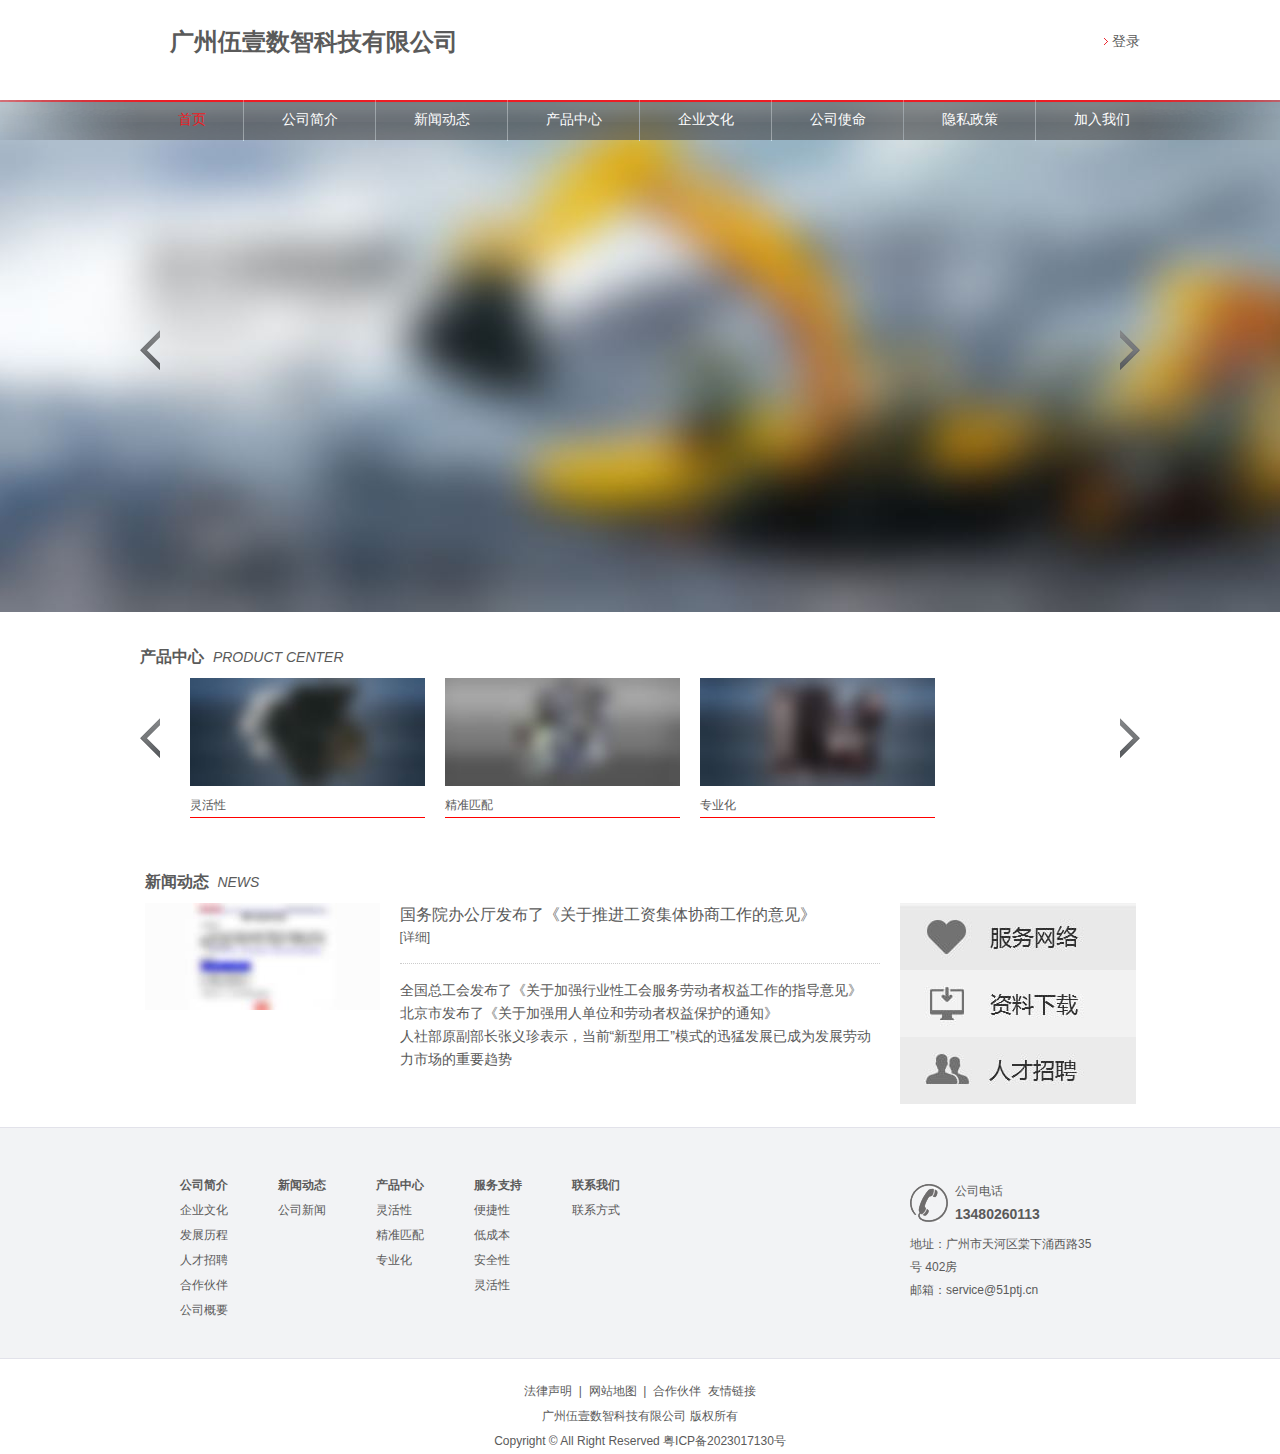
<file: index.html>
<!DOCTYPE html PUBLIC "-//W3C//DTD XHTML 1.0 Transitional//EN" "http://www.w3.org/TR/xhtml1/DTD/xhtml1-transitional.dtd">
<html xmlns="http://www.w3.org/1999/xhtml">
<head>
<meta http-equiv="Content-Type" content="text/html; charset=utf-8" />
<meta name="keywords" content="伍壹，广州伍壹数智，企业官网">
<meta name="description" content="兼职，找工作，接活">
<title>广州伍壹数智科技</title>
<link rel="stylesheet" href="css/style.css" type="text/css">
<link rel="shortcut icon" href=" icon.ico" /> 
</head>

<body>
<div id="header">
    <a href="index.html">
		<h1>广州伍壹数智科技有限公司</h1>
	</a>
    <span><a href="#">登录</a></span>
</div>
<div id="mainbox">
    <div class="top">
       <ul>
		<li><a href="index.html" class="current">首页</a></li>
		<li><a href="jianjie.html">公司简介</a></li>
		<li><a href="list.html">新闻动态</a></li>
		<li><a href="chanpin.html">产品中心</a></li>
		<li><a href="qiye.html">企业文化</a></li>
		<li><a href="gongsishiming.html">公司使命</a></li>
		<li><a href="yinsizhengce.html">隐私政策</a></li>
		<li class="special"><a href="jiaruwomen.html">加入我们</a></li>
       </ul>
    </div>
    <a href="#"><img class="img_l" src="images/Homeprev.png" alt="" width="20" height="40"></a>
    <a href="#"><img class="img_r" src="images/Homenext.png" alt="" width="20" height="40"></a>
</div>
<div id="downbox">
	<a href="#" class="h3">产品中心&nbsp;&nbsp;<i>PRODUCT CENTER</i></a>
    <div class="downbox_ul">
    	<a href="#" class="al"><img src="images/Homeprev.png" alt="" width="20" height="40"></a>
        <ul>
        	<li><a href="#" ><img src="images/lunbo1.jpg" alt="" width="235" height="108">灵活性</a></li>
        	<li><a href="#"><img src="images/lunbo2.jpg" alt="" width="235" height="108">精准匹配</a></li>
        	<li><a href="#"><img src="images/lunbo3.jpg" alt="" width="235" height="108">专业化</a></li>
        </ul>
    	<a href="#" class="ar"><img src="images/Homenext.png" alt="" width="20" height="40"></a>
    </div>
</div>
<div class="news">
	<a href="#" class="h3">新闻动态&nbsp;&nbsp;<i>NEWS</i></a>
    <ul>
        <li class="top">
        	<a href="#"><img src="images/news_00.jpg" alt=""></a>
        </li>
        <li class="mid">
        	<dl class="special">
        		<dt><a href="#">国务院办公厅发布了《关于推进工资集体协商工作的意见》</a>
        </dt>
        		<dd><a href="#">[详细]</a></dd>
        	</dl>
            <dl>
            	<dt><a href="#">全国总工会发布了《关于加强行业性工会服务劳动者权益工作的指导意见》</a></dt>
            </dl>
            <dl>
            	<dt><a href="#">北京市发布了《关于加强用人单位和劳动者权益保护的通知》</a></dt>
            </dl>
            <dl>
            	<dt><a href="#">人社部原副部长张义珍表示，当前“新型用工”模式的迅猛发展已成为发展劳动力市场的重要趋势</a></dt>
            </dl>
        </li>
        <li class="down">
        	<dl>
        		<dd><a href="#"><img src="images/news_01.jpg" alt=""></a></dd>
        		<dd><a href="#"><img src="images/news_02.jpg" alt=""></a></dd>
        		<dd><a href="#"><img src="images/news_03.jpg" alt=""></a></dd>
        	</dl>
        </li>
    </ul>
</div>
<div id="bottom">
	<div class="bottom_in">
    	<div class="bottom_l">
       	  <dl>
        		<dt>公司简介</dt>
        		<dd><a href="#">企业文化</a></dd>
        		<dd><a href="#">发展历程</a></dd>
        		<dd><a href="#">人才招聘</a></dd>
        		<dd><a href="#">合作伙伴</a></dd>
        		<dd><a href="#">公司概要</a></dd>
        	</dl>
       	  <dl>
        		<dt>新闻动态</dt>
        		<dd><a href="#">公司新闻</a></dd>
        	</dl>
       	  <dl>
        		<dt>产品中心</dt>
        		<dd><a href="#">灵活性</a></dd>
        		<dd><a href="#">精准匹配</a></dd>
        		<dd><a href="#">专业化</a></dd>
        	</dl>
       	  <dl>
        		<dt>服务支持</dt>
        		<dd><a href="#">便捷性</a></dd>
        		<dd><a href="#">低成本</a></dd>
        		<dd><a href="#">安全性</a></dd>
        		<dd><a href="#">灵活性</a></dd>
        	</dl>
       	  <!-- <dl>
        		<dt>柴油机知识</dt>
        		<dd><a href="#">柴油机历史</a></dd>
        		<dd><a href="#">特点和结构</a></dd>
        		<dd><a href="#">排放法规</a></dd>
        	</dl> -->
       	  <dl>
        		<dt>联系我们</dt>
        		<dd><a href="#">联系方式</a></dd>
        	</dl>
      </div>
    	<div class="bottom_r">
        	<dl>
        		<dt>公司电话<br/>
                <strong>13480260113</strong>
                </dt>
        		<dd>地址：广州市天河区棠下涌西路35号
                402房
                </dd>
        		<dd>邮箱：service@51ptj.cn</dd>
        	</dl>
        </div>
    </div>
</div>
<div id="footer">
	<p class="p01"><a href="#">法律声明</a>&nbsp;&nbsp;|&nbsp;&nbsp;<a href="#">网站地图</a>&nbsp;&nbsp;|&nbsp;&nbsp;<a href="#">合作伙伴</a>&nbsp;&nbsp;<a href="#">友情链接</a></p>
	<p>广州伍壹数智科技有限公司 版权所有</p>
	<p>Copyright © All Right Reserved <a targat="_blank" href="https://beian.miit.gov.cn/"><a targat="_blank" href="https://beian.miit.gov.cn/">粤ICP备2023017130号</a></a></p>
</div>

</body>
</html>
</file>
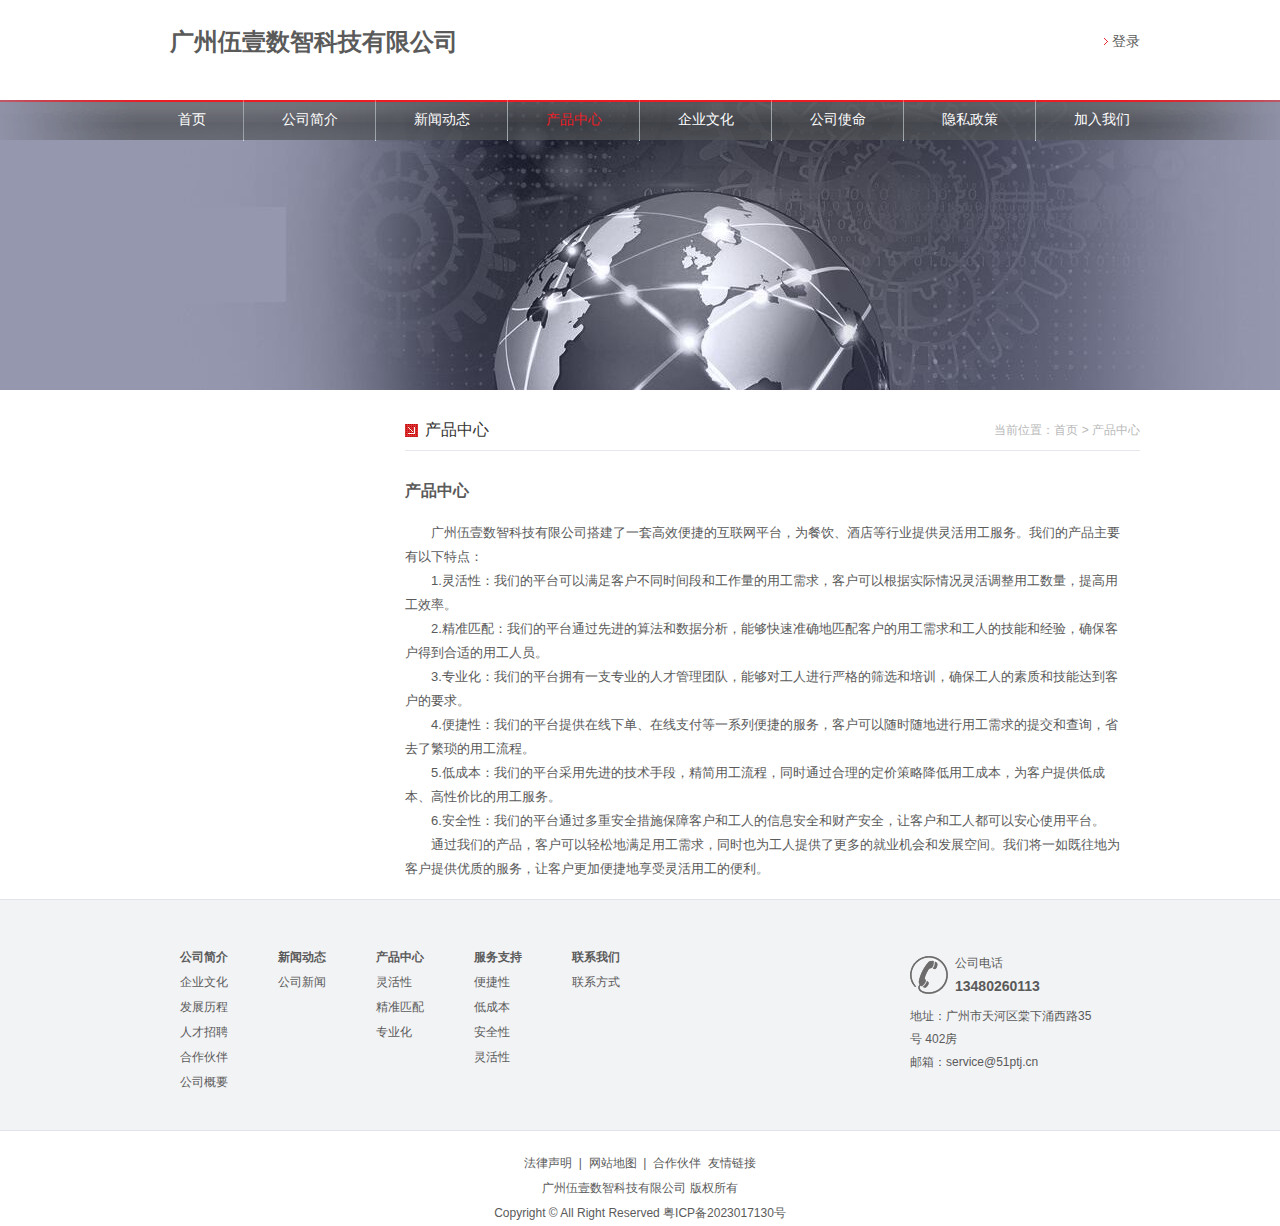
<file: chanpin.html>
<!DOCTYPE html PUBLIC "-//W3C//DTD XHTML 1.0 Transitional//EN" "http://www.w3.org/TR/xhtml1/DTD/xhtml1-transitional.dtd">
<html xmlns="http://www.w3.org/1999/xhtml">
<head>
<meta http-equiv="Content-Type" content="text/html; charset=utf-8" />
<title>产品中心</title>
<link rel="stylesheet" href="css/style.css" type="text/css">
</head>

<body>
<div id="header">
    <a href="index.html">
		<h1>广州伍壹数智科技有限公司</h1>
	</a>
    <span><a href="#">登录</a></span>
</div>
<div id="list_banner">
    <div class="top">
       <ul>
		<li><a href="index.html">首页</a></li>
		<li><a href="jianjie.html">公司简介</a></li>
		<li><a href="list.html">新闻动态</a></li>
		<li><a class="current" href="chanpin.html">产品中心</a></li>
		<li><a href="qiye.html">企业文化</a></li>
		<li><a href="gongsishiming.html">公司使命</a></li>
		<li><a href="yinsizhengce.html">隐私政策</a></li>
		<li class="special"><a href="jiaruwomen.html">加入我们</a></li>
       </ul>
    </div>
</div>
<div id="list_con">
	<div class="con_l_r">
    	<div class="top">
        	<p class="p_l">产品中心</p>
            <p class="p_r"><span>当前位置：<a href="index.html">首页</a> > <a href="#">产品中心</a></p>
        </div>
        <div class="del_mid">
        	<dl>
        		<dt>产品中心</dt>
        		<dd>广州伍壹数智科技有限公司搭建了一套高效便捷的互联网平台，为餐饮、酒店等行业提供灵活用工服务。我们的产品主要有以下特点：</dd>
        		<dd>1.灵活性：我们的平台可以满足客户不同时间段和工作量的用工需求，客户可以根据实际情况灵活调整用工数量，提高用工效率。</dd>
        		<dd>2.精准匹配：我们的平台通过先进的算法和数据分析，能够快速准确地匹配客户的用工需求和工人的技能和经验，确保客户得到合适的用工人员。</dd>
				<dd>3.专业化：我们的平台拥有一支专业的人才管理团队，能够对工人进行严格的筛选和培训，确保工人的素质和技能达到客户的要求。</dd>
				<dd>4.便捷性：我们的平台提供在线下单、在线支付等一系列便捷的服务，客户可以随时随地进行用工需求的提交和查询，省去了繁琐的用工流程。</dd>
				<dd>5.低成本：我们的平台采用先进的技术手段，精简用工流程，同时通过合理的定价策略降低用工成本，为客户提供低成本、高性价比的用工服务。</dd>
				<dd>6.安全性：我们的平台通过多重安全措施保障客户和工人的信息安全和财产安全，让客户和工人都可以安心使用平台。</dd>
				<dd>通过我们的产品，客户可以轻松地满足用工需求，同时也为工人提供了更多的就业机会和发展空间。我们将一如既往地为客户提供优质的服务，让客户更加便捷地享受灵活用工的便利。</dd>
        	</dl>
        </div>
        </div>
    </div>
</div>
<div id="bottom">
	<div class="bottom_in">
    	<div class="bottom_l">
       	  <dl>
        		<dt>公司简介</dt>
        		<dd><a href="#">企业文化</a></dd>
        		<dd><a href="#">发展历程</a></dd>
        		<dd><a href="#">人才招聘</a></dd>
        		<dd><a href="#">合作伙伴</a></dd>
        		<dd><a href="#">公司概要</a></dd>
        	</dl>
       	  <dl>
        		<dt>新闻动态</dt>
        		<dd><a href="#">公司新闻</a></dd>
        	</dl>
       	  <dl>
        		<dt>产品中心</dt>
        		<dd><a href="#">灵活性</a></dd>
        		<dd><a href="#">精准匹配</a></dd>
        		<dd><a href="#">专业化</a></dd>
        	</dl>
       	  <dl>
        		<dt>服务支持</dt>
        		<dd><a href="#">便捷性</a></dd>
        		<dd><a href="#">低成本</a></dd>
        		<dd><a href="#">安全性</a></dd>
        		<dd><a href="#">灵活性</a></dd>
        	</dl>
       	  <!-- <dl>
        		<dt>柴油机知识</dt>
        		<dd><a href="#">柴油机历史</a></dd>
        		<dd><a href="#">特点和结构</a></dd>
        		<dd><a href="#">排放法规</a></dd>
        	</dl> -->
       	  <dl>
        		<dt>联系我们</dt>
        		<dd><a href="#">联系方式</a></dd>
        	</dl>
      </div>
    	<div class="bottom_r">
        	<dl>
        		<dt>公司电话<br/>
                <strong>13480260113</strong>
                </dt>
        		<dd>地址：广州市天河区棠下涌西路35号
                402房
                </dd>
        		<dd>邮箱：service@51ptj.cn</dd>
        	</dl>
        </div>
    </div>
</div>
<div id="footer">
	<p class="p01"><a href="#">法律声明</a>&nbsp;&nbsp;|&nbsp;&nbsp;<a href="#">网站地图</a>&nbsp;&nbsp;|&nbsp;&nbsp;<a href="#">合作伙伴</a>&nbsp;&nbsp;<a href="#">友情链接</a></p>
	<p>广州伍壹数智科技有限公司 版权所有</p>
	<p>Copyright © All Right Reserved <a targat="_blank" href="https://beian.miit.gov.cn/">粤ICP备2023017130号</a></p>
</div>

</body>
</html>
</file>
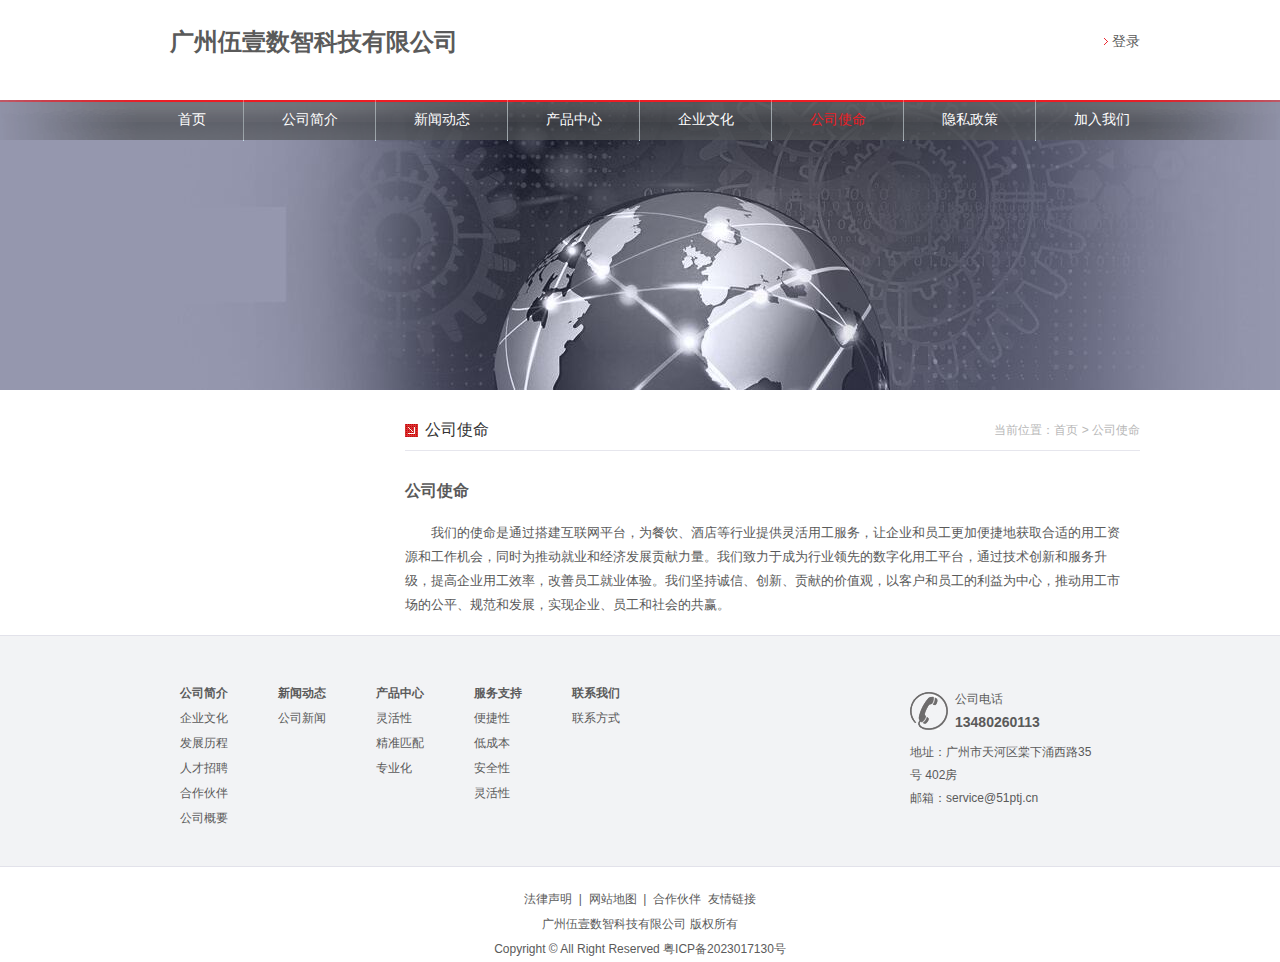
<file: gongsishiming.html>
<!DOCTYPE html PUBLIC "-//W3C//DTD XHTML 1.0 Transitional//EN" "http://www.w3.org/TR/xhtml1/DTD/xhtml1-transitional.dtd">
<html xmlns="http://www.w3.org/1999/xhtml">
<head>
<meta http-equiv="Content-Type" content="text/html; charset=utf-8" />
<title>公司使命</title>
<link rel="stylesheet" href="css/style.css" type="text/css">
</head>

<body>
<div id="header">
    <a href="index.html">
		<h1>广州伍壹数智科技有限公司</h1>
	</a>
    <span><a href="#">登录</a></span>
</div>
<div id="list_banner">
    <div class="top">
       <ul>
		<li><a href="index.html">首页</a></li>
		<li><a href="jianjie.html">公司简介</a></li>
		<li><a href="list.html">新闻动态</a></li>
		<li><a href="chanpin.html">产品中心</a></li>
		<li><a href="qiye.html">企业文化</a></li>
		<li><a class="current" href="gongsishiming.html">公司使命</a></li>
		<li><a href="yinsizhengce.html">隐私政策</a></li>
		<li class="special"><a href="jiaruwomen.html">加入我们</a></li>
       </ul>
    </div>
</div>
<div id="list_con">
	<div class="con_l_r">
    	<div class="top">
        	<p class="p_l">公司使命</p>
            <p class="p_r"><span>当前位置：<a href="index.html">首页</a> > <a href="#">公司使命</a></p>
        </div>
        <div class="del_mid">
        	<dl>
        		<dt>公司使命</dt>
        		<dd>我们的使命是通过搭建互联网平台，为餐饮、酒店等行业提供灵活用工服务，让企业和员工更加便捷地获取合适的用工资源和工作机会，同时为推动就业和经济发展贡献力量。我们致力于成为行业领先的数字化用工平台，通过技术创新和服务升级，提高企业用工效率，改善员工就业体验。我们坚持诚信、创新、贡献的价值观，以客户和员工的利益为中心，推动用工市场的公平、规范和发展，实现企业、员工和社会的共赢。</dd>
        	</dl>
        </div>
        </div>
    </div>
</div>
<div id="bottom">
	<div class="bottom_in">
    	<div class="bottom_l">
       	  <dl>
        		<dt>公司简介</dt>
        		<dd><a href="#">企业文化</a></dd>
        		<dd><a href="#">发展历程</a></dd>
        		<dd><a href="#">人才招聘</a></dd>
        		<dd><a href="#">合作伙伴</a></dd>
        		<dd><a href="#">公司概要</a></dd>
        	</dl>
       	  <dl>
        		<dt>新闻动态</dt>
        		<dd><a href="#">公司新闻</a></dd>
        	</dl>
       	  <dl>
        		<dt>产品中心</dt>
        		<dd><a href="#">灵活性</a></dd>
        		<dd><a href="#">精准匹配</a></dd>
        		<dd><a href="#">专业化</a></dd>
        	</dl>
       	  <dl>
        		<dt>服务支持</dt>
        		<dd><a href="#">便捷性</a></dd>
        		<dd><a href="#">低成本</a></dd>
        		<dd><a href="#">安全性</a></dd>
        		<dd><a href="#">灵活性</a></dd>
        	</dl>
       	  <!-- <dl>
        		<dt>柴油机知识</dt>
        		<dd><a href="#">柴油机历史</a></dd>
        		<dd><a href="#">特点和结构</a></dd>
        		<dd><a href="#">排放法规</a></dd>
        	</dl> -->
       	  <dl>
        		<dt>联系我们</dt>
        		<dd><a href="#">联系方式</a></dd>
        	</dl>
      </div>
    	<div class="bottom_r">
        	<dl>
				<dt>公司电话<br/>
				<strong>13480260113</strong>
				</dt>
				<dd>地址：广州市天河区棠下涌西路35号
				402房
				</dd>
				<dd>邮箱：service@51ptj.cn</dd>
			</dl>
        </div>
    </div>
</div>
<div id="footer">
	<p class="p01"><a href="#">法律声明</a>&nbsp;&nbsp;|&nbsp;&nbsp;<a href="#">网站地图</a>&nbsp;&nbsp;|&nbsp;&nbsp;<a href="#">合作伙伴</a>&nbsp;&nbsp;<a href="#">友情链接</a></p>
	<p>广州伍壹数智科技有限公司 版权所有</p>
	<p>Copyright © All Right Reserved <a targat="_blank" href="https://beian.miit.gov.cn/">粤ICP备2023017130号</a></p>
</div>

</body>
</html>
</file>
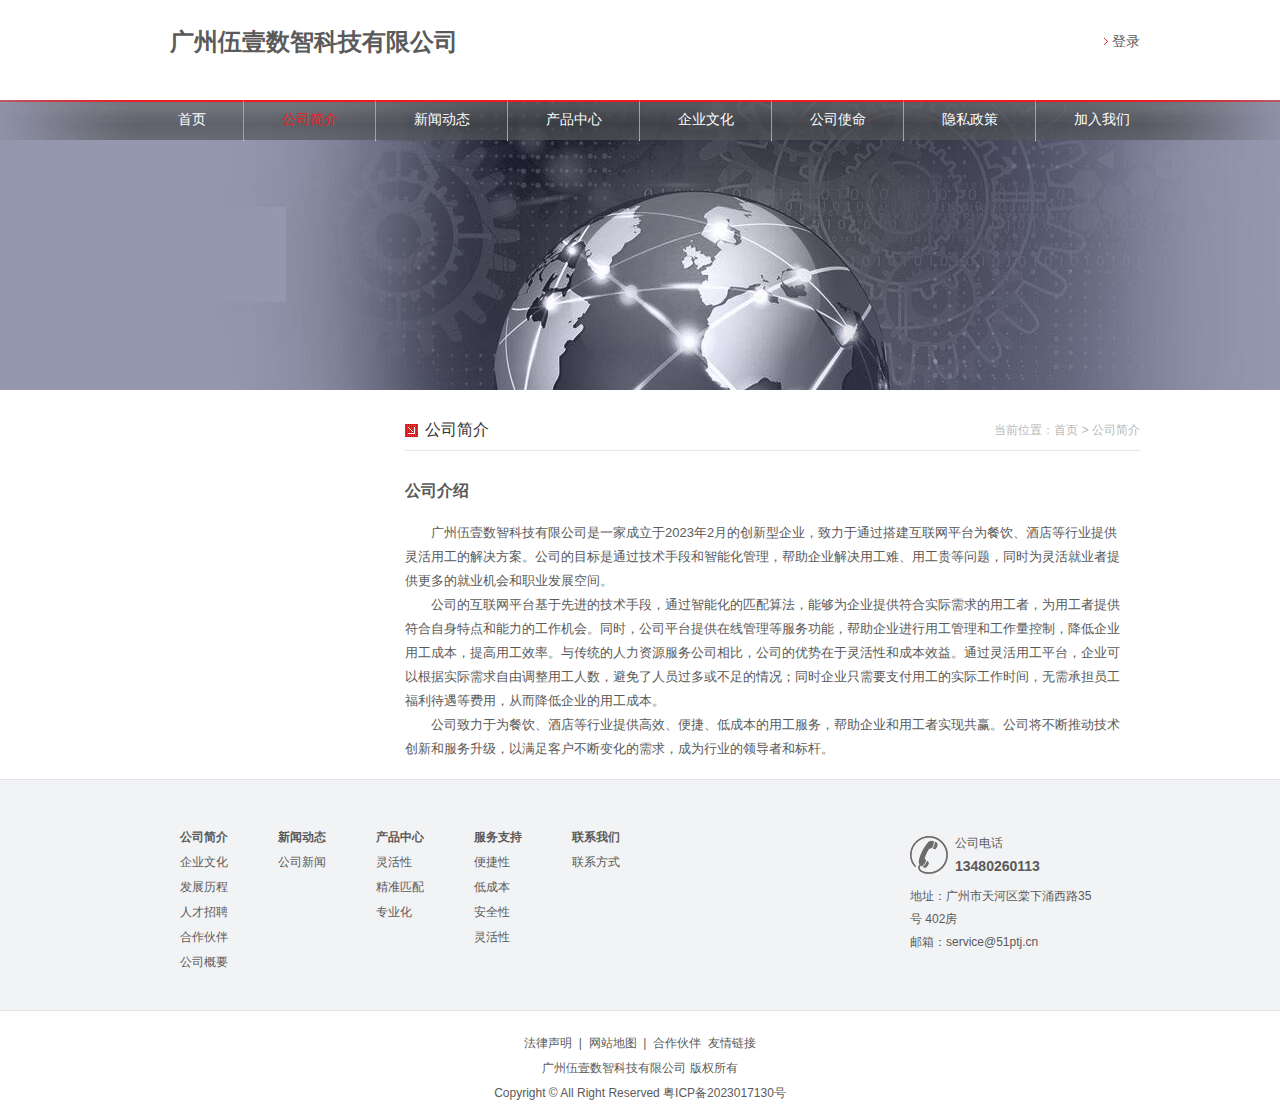
<file: jianjie.html>
<!DOCTYPE html PUBLIC "-//W3C//DTD XHTML 1.0 Transitional//EN" "http://www.w3.org/TR/xhtml1/DTD/xhtml1-transitional.dtd">
<html xmlns="http://www.w3.org/1999/xhtml">
<head>
<meta http-equiv="Content-Type" content="text/html; charset=utf-8" />
<title>公司简介</title>
<link rel="stylesheet" href="css/style.css" type="text/css">
</head>

<body>
<div id="header">
    <a href="index.html">
		<h1>广州伍壹数智科技有限公司</h1>
	</a>
    <span><a href="#">登录</a></span>
</div>
<div id="list_banner">
    <div class="top">
       <ul>
        <li><a href="index.html">首页</a></li>
		<li><a class="current" href="jianjie.html">公司简介</a></li>
		<li><a href="list.html">新闻动态</a></li>
		<li><a href="chanpin.html">产品中心</a></li>
		<li><a href="qiye.html">企业文化</a></li>
		<li><a href="gongsishiming.html">公司使命</a></li>
		<li><a href="yinsizhengce.html">隐私政策</a></li>
		<li class="special"><a href="jiaruwomen.html">加入我们</a></li>
       </ul>
    </div>
</div>
<div id="list_con">
	<div class="con_l_r">
    	<div class="top">
        	<p class="p_l">公司简介</p>
            <p class="p_r"><span>当前位置：<a href="index.html">首页</a> > <a href="#">公司简介</a></p>
        </div>
        <div class="del_mid">
        	<dl>
        		<dt>公司介绍</dt>
        		<dd>广州伍壹数智科技有限公司是一家成立于2023年2月的创新型企业，致力于通过搭建互联网平台为餐饮、酒店等行业提供灵活用工的解决方案。公司的目标是通过技术手段和智能化管理，帮助企业解决用工难、用工贵等问题，同时为灵活就业者提供更多的就业机会和职业发展空间。</dd>
        		<dd>公司的互联网平台基于先进的技术手段，通过智能化的匹配算法，能够为企业提供符合实际需求的用工者，为用工者提供符合自身特点和能力的工作机会。同时，公司平台提供在线管理等服务功能，帮助企业进行用工管理和工作量控制，降低企业用工成本，提高用工效率。与传统的人力资源服务公司相比，公司的优势在于灵活性和成本效益。通过灵活用工平台，企业可以根据实际需求自由调整用工人数，避免了人员过多或不足的情况；同时企业只需要支付用工的实际工作时间，无需承担员工福利待遇等费用，从而降低企业的用工成本。</dd>
        		<dd>公司致力于为餐饮、酒店等行业提供高效、便捷、低成本的用工服务，帮助企业和用工者实现共赢。公司将不断推动技术创新和服务升级，以满足客户不断变化的需求，成为行业的领导者和标杆。</dd>
        	</dl>
        </div>
        </div>
    </div>
</div>
<div id="bottom">
	<div class="bottom_in">
    	<div class="bottom_l">
       	  <dl>
        		<dt>公司简介</dt>
        		<dd><a href="#">企业文化</a></dd>
        		<dd><a href="#">发展历程</a></dd>
        		<dd><a href="#">人才招聘</a></dd>
        		<dd><a href="#">合作伙伴</a></dd>
        		<dd><a href="#">公司概要</a></dd>
        	</dl>
       	  <dl>
        		<dt>新闻动态</dt>
        		<dd><a href="#">公司新闻</a></dd>
        	</dl>
       	  <dl>
        		<dt>产品中心</dt>
        		<dd><a href="#">灵活性</a></dd>
        		<dd><a href="#">精准匹配</a></dd>
        		<dd><a href="#">专业化</a></dd>
        	</dl>
       	  <dl>
        		<dt>服务支持</dt>
        		<dd><a href="#">便捷性</a></dd>
        		<dd><a href="#">低成本</a></dd>
        		<dd><a href="#">安全性</a></dd>
        		<dd><a href="#">灵活性</a></dd>
        	</dl>
       	  <!-- <dl>
        		<dt>柴油机知识</dt>
        		<dd><a href="#">柴油机历史</a></dd>
        		<dd><a href="#">特点和结构</a></dd>
        		<dd><a href="#">排放法规</a></dd>
        	</dl> -->
       	  <dl>
        		<dt>联系我们</dt>
        		<dd><a href="#">联系方式</a></dd>
        	</dl>
      </div>
    	<div class="bottom_r">
        	<dl>
				<dt>公司电话<br/>
				<strong>13480260113</strong>
				</dt>
				<dd>地址：广州市天河区棠下涌西路35号
				402房
				</dd>
				<dd>邮箱：service@51ptj.cn</dd>
			</dl>
        </div>
    </div>
</div>
<div id="footer">
	<p class="p01"><a href="#">法律声明</a>&nbsp;&nbsp;|&nbsp;&nbsp;<a href="#">网站地图</a>&nbsp;&nbsp;|&nbsp;&nbsp;<a href="#">合作伙伴</a>&nbsp;&nbsp;<a href="#">友情链接</a></p>
	<p>广州伍壹数智科技有限公司 版权所有</p>
	<p>Copyright © All Right Reserved <a targat="_blank" href="https://beian.miit.gov.cn/">粤ICP备2023017130号</a></p>
</div>

</body>
</html>
</file>
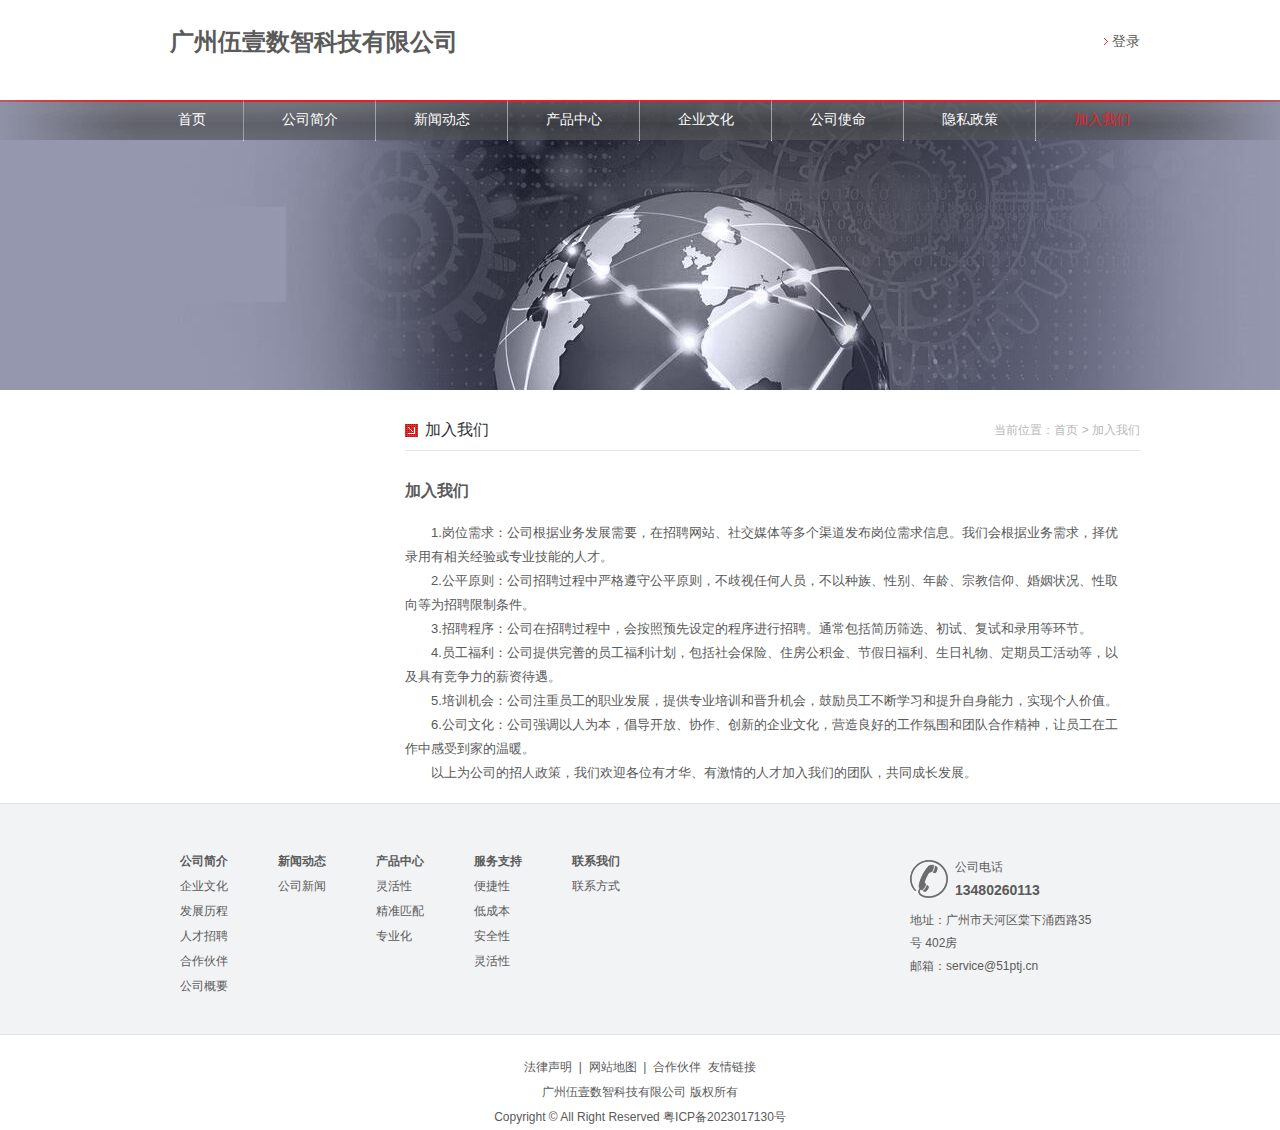
<file: jiaruwomen.html>
<!DOCTYPE html PUBLIC "-//W3C//DTD XHTML 1.0 Transitional//EN" "http://www.w3.org/TR/xhtml1/DTD/xhtml1-transitional.dtd">
<html xmlns="http://www.w3.org/1999/xhtml">
<head>
<meta http-equiv="Content-Type" content="text/html; charset=utf-8" />
<title>加入我们</title>
<link rel="stylesheet" href="css/style.css" type="text/css">
</head>

<body>
<div id="header">
    <a href="index.html">
		<h1>广州伍壹数智科技有限公司</h1>
	</a>
    <span><a href="#">登录</a></span>
</div>
<div id="list_banner">
    <div class="top">
       <ul>
		<li><a href="index.html">首页</a></li>
		<li><a href="jianjie.html">公司简介</a></li>
		<li><a href="list.html">新闻动态</a></li>
		<li><a href="chanpin.html">产品中心</a></li>
		<li><a href="qiye.html">企业文化</a></li>
		<li><a href="gongsishiming.html">公司使命</a></li>
		<li><a href="yinsizhengce.html">隐私政策</a></li>
		<li class="special"><a class="current" href="jiaruwomen.html">加入我们</a></li>
       </ul>
    </div>
</div>
<div id="list_con">
	<div class="con_l_r">
    	<div class="top">
        	<p class="p_l">加入我们</p>
            <p class="p_r"><span>当前位置：<a href="index.html">首页</a> > <a href="#">加入我们</a></p>
        </div>
        <div class="del_mid">
        	<dl>
        		<dt>加入我们</dt>
        		<dd>1.岗位需求：公司根据业务发展需要，在招聘网站、社交媒体等多个渠道发布岗位需求信息。我们会根据业务需求，择优录用有相关经验或专业技能的人才。</dd>
				<dd>2.公平原则：公司招聘过程中严格遵守公平原则，不歧视任何人员，不以种族、性别、年龄、宗教信仰、婚姻状况、性取向等为招聘限制条件。</dd>
				<dd>3.招聘程序：公司在招聘过程中，会按照预先设定的程序进行招聘。通常包括简历筛选、初试、复试和录用等环节。</dd>
				<dd>4.员工福利：公司提供完善的员工福利计划，包括社会保险、住房公积金、节假日福利、生日礼物、定期员工活动等，以及具有竞争力的薪资待遇。</dd>
				<dd>5.培训机会：公司注重员工的职业发展，提供专业培训和晋升机会，鼓励员工不断学习和提升自身能力，实现个人价值。</dd>
				<dd>6.公司文化：公司强调以人为本，倡导开放、协作、创新的企业文化，营造良好的工作氛围和团队合作精神，让员工在工作中感受到家的温暖。</dd>
				<dd>以上为公司的招人政策，我们欢迎各位有才华、有激情的人才加入我们的团队，共同成长发展。</dd>
        	</dl>
        </div>
        </div>
    </div>
</div>
<div id="bottom">
	<div class="bottom_in">
    	<div class="bottom_l">
       	  <dl>
        		<dt>公司简介</dt>
        		<dd><a href="#">企业文化</a></dd>
        		<dd><a href="#">发展历程</a></dd>
        		<dd><a href="#">人才招聘</a></dd>
        		<dd><a href="#">合作伙伴</a></dd>
        		<dd><a href="#">公司概要</a></dd>
        	</dl>
       	  <dl>
        		<dt>新闻动态</dt>
        		<dd><a href="#">公司新闻</a></dd>
        	</dl>
       	  <dl>
        		<dt>产品中心</dt>
        		<dd><a href="#">灵活性</a></dd>
        		<dd><a href="#">精准匹配</a></dd>
        		<dd><a href="#">专业化</a></dd>
        	</dl>
       	  <dl>
        		<dt>服务支持</dt>
        		<dd><a href="#">便捷性</a></dd>
        		<dd><a href="#">低成本</a></dd>
        		<dd><a href="#">安全性</a></dd>
        		<dd><a href="#">灵活性</a></dd>
        	</dl>
       	  <!-- <dl>
        		<dt>柴油机知识</dt>
        		<dd><a href="#">柴油机历史</a></dd>
        		<dd><a href="#">特点和结构</a></dd>
        		<dd><a href="#">排放法规</a></dd>
        	</dl> -->
       	  <dl>
        		<dt>联系我们</dt>
        		<dd><a href="#">联系方式</a></dd>
        	</dl>
      </div>
    	<div class="bottom_r">
        	<dl>
				<dt>公司电话<br/>
				<strong>13480260113</strong>
				</dt>
				<dd>地址：广州市天河区棠下涌西路35号
				402房
				</dd>
				<dd>邮箱：service@51ptj.cn</dd>
			</dl>
        </div>
    </div>
</div>
<div id="footer">
	<p class="p01"><a href="#">法律声明</a>&nbsp;&nbsp;|&nbsp;&nbsp;<a href="#">网站地图</a>&nbsp;&nbsp;|&nbsp;&nbsp;<a href="#">合作伙伴</a>&nbsp;&nbsp;<a href="#">友情链接</a></p>
	<p>广州伍壹数智科技有限公司 版权所有</p>
	<p>Copyright © All Right Reserved <a targat="_blank" href="https://beian.miit.gov.cn/">粤ICP备2023017130号</a></p>
</div>

</body>
</html>
</file>
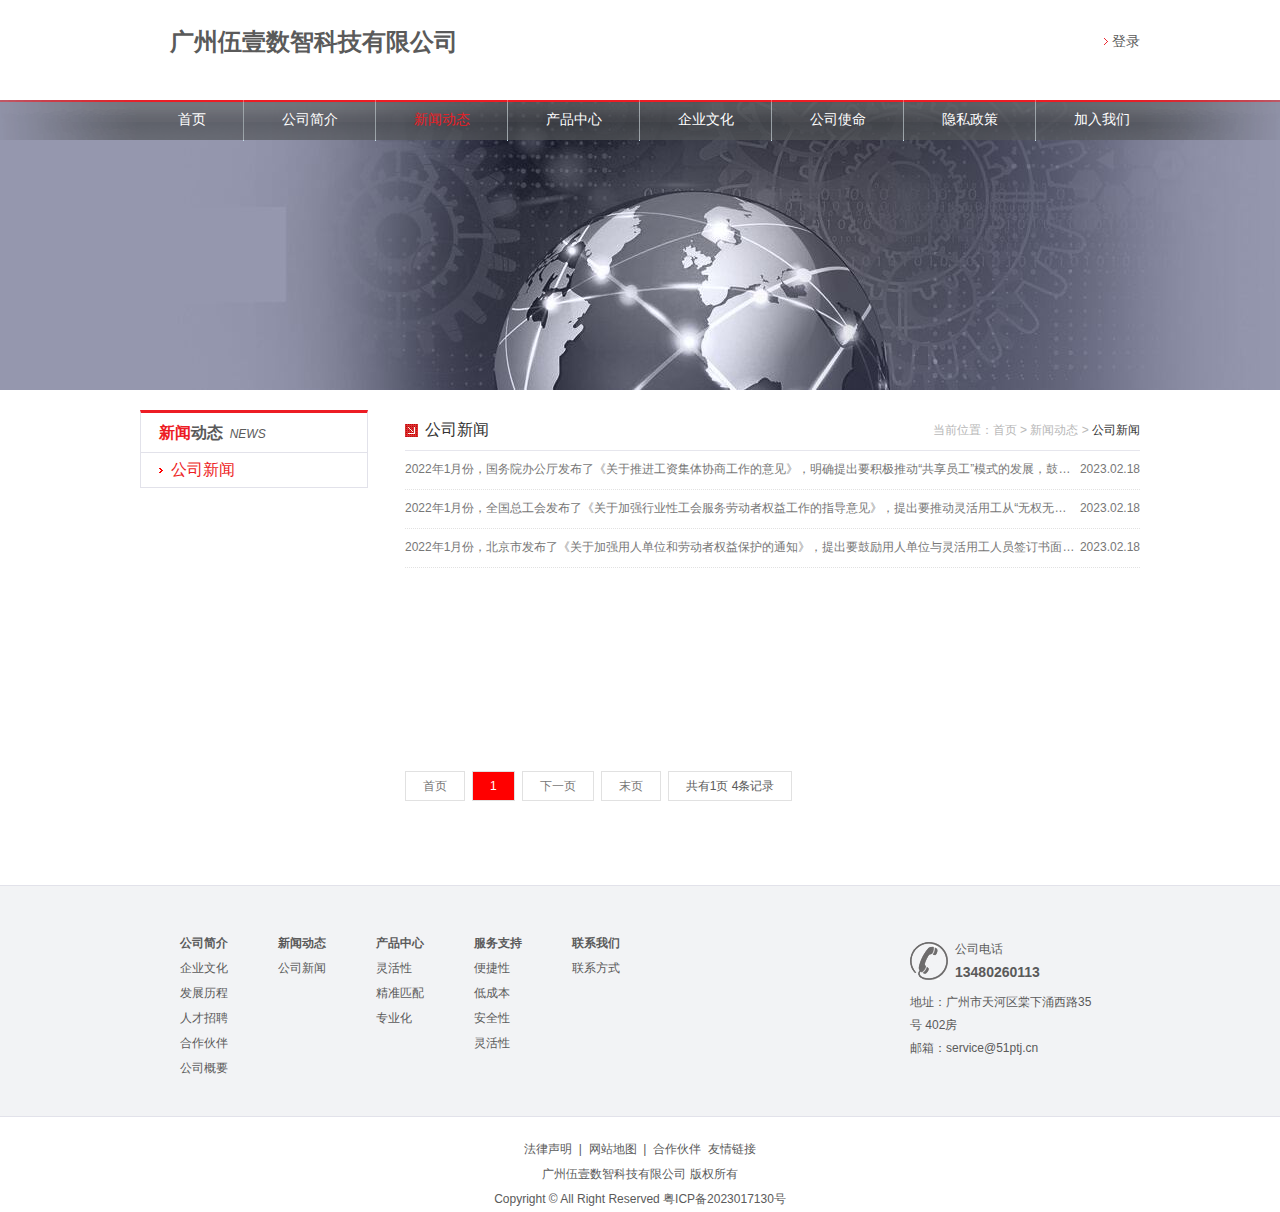
<file: list.html>
<!DOCTYPE html PUBLIC "-//W3C//DTD XHTML 1.0 Transitional//EN" "http://www.w3.org/TR/xhtml1/DTD/xhtml1-transitional.dtd">
<html xmlns="http://www.w3.org/1999/xhtml">
<head>
<meta http-equiv="Content-Type" content="text/html; charset=utf-8" />
<title>新闻动态</title>
<link rel="stylesheet" href="css/style.css" type="text/css">
</head>

<body>
<div id="header">
    <a href="index.html"><h1>广州伍壹数智科技有限公司</h1></a>
    <span><a href="#">登录</a></span>
</div>
<div id="list_banner">
    <div class="top">
       <ul>
		<li><a href="index.html">首页</a></li>
		<li><a href="jianjie.html">公司简介</a></li>
		<li><a class="current" href="list.html">新闻动态</a></li>
		<li><a href="chanpin.html">产品中心</a></li>
		<li><a href="qiye.html">企业文化</a></li>
		<li><a href="gongsishiming.html">公司使命</a></li>
		<li><a href="yinsizhengce.html">隐私政策</a></li>
		<li class="special"><a href="jiaruwomen.html">加入我们</a></li>
       </ul>
    </div>
</div>
<div id="list_con">
	<div class="con_l_l">
    	<div class="top">
        	<b><span>新闻</span>动态</b>&nbsp;&nbsp;<i>NEWS</i>
        </div>
        <div class="down"><a href="#">公司新闻</a></div>
    </div>
	<div class="con_l_r">
    	<div class="top">
        	<p class="p_l">公司新闻</p>
            <p class="p_r"><span>当前位置：<a href="index.html">首页</a> > <a href="#">新闻动态</a> > </span>公司新闻</p>
        </div>
   	  <div class="mid">
        <ul>
        	<li>
                <a 
					class="ell" 
					href="#"
					title="2022年1月份，国务院办公厅发布了《关于推进工资集体协商工作的意见》，明确提出要积极推动“共享员工”模式的发展，鼓励各类用工主体通过工资集体协商方式提高灵活用工的工资水平"
				>2022年1月份，国务院办公厅发布了《关于推进工资集体协商工作的意见》，明确提出要积极推动“共享员工”模式的发展，鼓励各类用工主体通过工资集体协商方式提高灵活用工的工资水平</a> 
                <span>2023.02.18</span>
            </li>
        	<li>
                <a
					class="ell" 
					href="#"
					title="2022年1月份，全国总工会发布了《关于加强行业性工会服务劳动者权益工作的指导意见》，提出要推动灵活用工从“无权无保障”向“权益保障型”转变，建立完善灵活用工的工资保障和社保保障机制。"
				>2022年1月份，全国总工会发布了《关于加强行业性工会服务劳动者权益工作的指导意见》，提出要推动灵活用工从“无权无保障”向“权益保障型”转变，建立完善灵活用工的工资保障和社保保障机制。</a> 
                <span>2023.02.18</span>
            </li>
        	<li>
                <a
					class="ell" 
					href="#"
					title="2022年1月份，北京市发布了《关于加强用人单位和劳动者权益保护的通知》，提出要鼓励用人单位与灵活用工人员签订书面合同，规定灵活用工人员的劳动合同期限不得少于一个月，确保灵活用工人员的劳动权益得到保障"
				>2022年1月份，北京市发布了《关于加强用人单位和劳动者权益保护的通知》，提出要鼓励用人单位与灵活用工人员签订书面合同，规定灵活用工人员的劳动合同期限不得少于一个月，确保灵活用工人员的劳动权益得到保障</a> 
                <span>2023.02.18</span>
            </li>
        </ul>
        </div>
    	<div class="down">
        	<ul>
        		<li><a href="#">首页</a></li>
        		<li class="li02">1</li>
        		<li><a href="#">下一页</a></li>
        		<li><a href="#">末页</a> </li>
        		<li>共有1页 4条记录</li>
        	</ul>
        </div>
    </div>
</div>
<div id="bottom">
	<div class="bottom_in">
    	<div class="bottom_l">
       	  <dl>
        		<dt>公司简介</dt>
        		<dd><a href="#">企业文化</a></dd>
        		<dd><a href="#">发展历程</a></dd>
        		<dd><a href="#">人才招聘</a></dd>
        		<dd><a href="#">合作伙伴</a></dd>
        		<dd><a href="#">公司概要</a></dd>
        	</dl>
       	  <dl>
        		<dt>新闻动态</dt>
        		<dd><a href="#">公司新闻</a></dd>
        	</dl>
       	  <dl>
        		<dt>产品中心</dt>
        		<dd><a href="#">灵活性</a></dd>
        		<dd><a href="#">精准匹配</a></dd>
        		<dd><a href="#">专业化</a></dd>
        	</dl>
       	  <dl>
        		<dt>服务支持</dt>
        		<dd><a href="#">便捷性</a></dd>
        		<dd><a href="#">低成本</a></dd>
        		<dd><a href="#">安全性</a></dd>
        		<dd><a href="#">灵活性</a></dd>
        	</dl>
       	  <!-- <dl>
        		<dt>柴油机知识</dt>
        		<dd><a href="#">柴油机历史</a></dd>
        		<dd><a href="#">特点和结构</a></dd>
        		<dd><a href="#">排放法规</a></dd>
        	</dl> -->
       	  <dl>
        		<dt>联系我们</dt>
        		<dd><a href="#">联系方式</a></dd>
        	</dl>
      </div>
    	<div class="bottom_r">
        	<dl>
				<dt>公司电话<br/>
				<strong>13480260113</strong>
				</dt>
				<dd>地址：广州市天河区棠下涌西路35号
				402房
				</dd>
				<dd>邮箱：service@51ptj.cn</dd>
			</dl>
        </div>
    </div>
</div>
<div id="footer">
	<p class="p01"><a href="#">法律声明</a>&nbsp;&nbsp;|&nbsp;&nbsp;<a href="#">网站地图</a>&nbsp;&nbsp;|&nbsp;&nbsp;<a href="#">合作伙伴</a>&nbsp;&nbsp;<a href="#">友情链接</a></p>
	<p>广州伍壹数智科技有限公司 版权所有</p>
	<p>Copyright © All Right Reserved <a targat="_blank" href="https://beian.miit.gov.cn/">粤ICP备2023017130号</a></p>
</div>

</body>
</html>
</file>
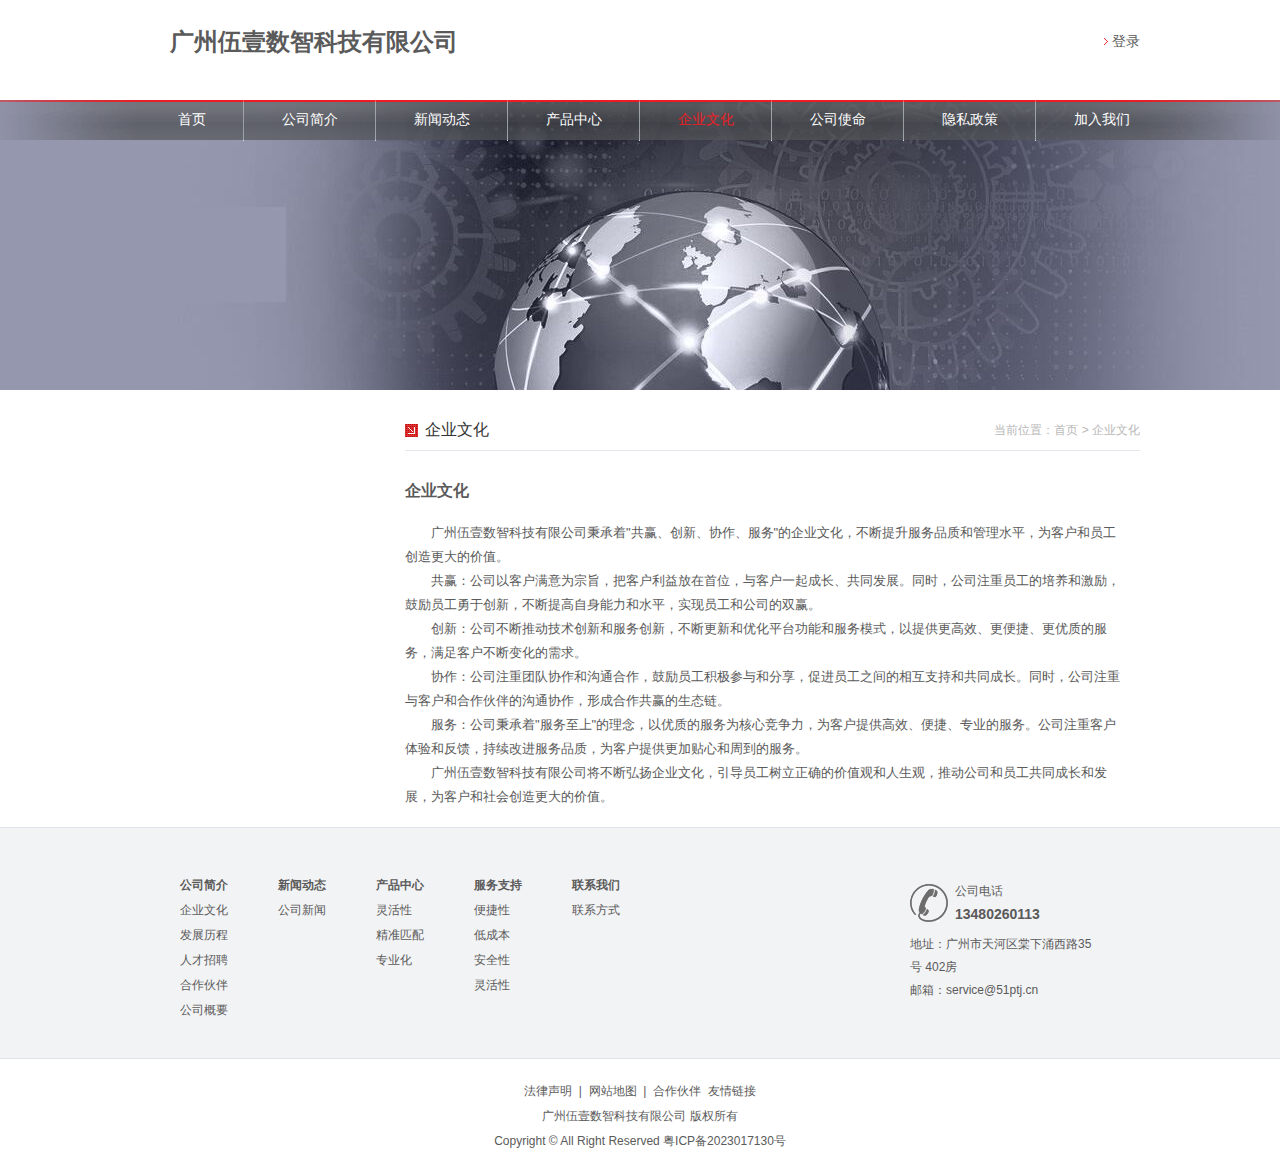
<file: qiye.html>
<!DOCTYPE html PUBLIC "-//W3C//DTD XHTML 1.0 Transitional//EN" "http://www.w3.org/TR/xhtml1/DTD/xhtml1-transitional.dtd">
<html xmlns="http://www.w3.org/1999/xhtml">
<head>
<meta http-equiv="Content-Type" content="text/html; charset=utf-8" />
<title>企业文化</title>
<link rel="stylesheet" href="css/style.css" type="text/css">
</head>

<body>
<div id="header">
    <a href="index.html">
		<h1>广州伍壹数智科技有限公司</h1>
	</a>
    <span><a href="#">登录</a></span>
</div>
<div id="list_banner">
    <div class="top">
       <ul>
		<li><a href="index.html">首页</a></li>
		<li><a href="jianjie.html">公司简介</a></li>
		<li><a href="list.html">新闻动态</a></li>
		<li><a href="chanpin.html">产品中心</a></li>
		<li><a class="current" href="qiye.html">企业文化</a></li>
		<li><a href="gongsishiming.html">公司使命</a></li>
		<li><a href="yinsizhengce.html">隐私政策</a></li>
		<li class="special"><a href="jiaruwomen.html">加入我们</a></li>
       </ul>
    </div>
</div>
<div id="list_con">
	<div class="con_l_r">
    	<div class="top">
        	<p class="p_l">企业文化</p>
            <p class="p_r"><span>当前位置：<a href="index.html">首页</a> > <a href="#">企业文化</a></p>
        </div>
        <div class="del_mid">
        	<dl>
        		<dt>企业文化</dt>
        		<dd>广州伍壹数智科技有限公司秉承着"共赢、创新、协作、服务"的企业文化，不断提升服务品质和管理水平，为客户和员工创造更大的价值。</dd>
        		<dd>共赢：公司以客户满意为宗旨，把客户利益放在首位，与客户一起成长、共同发展。同时，公司注重员工的培养和激励，鼓励员工勇于创新，不断提高自身能力和水平，实现员工和公司的双赢。</dd>
        		<dd>创新：公司不断推动技术创新和服务创新，不断更新和优化平台功能和服务模式，以提供更高效、更便捷、更优质的服务，满足客户不断变化的需求。</dd>
				<dd>协作：公司注重团队协作和沟通合作，鼓励员工积极参与和分享，促进员工之间的相互支持和共同成长。同时，公司注重与客户和合作伙伴的沟通协作，形成合作共赢的生态链。</dd>
				<dd>服务：公司秉承着"服务至上"的理念，以优质的服务为核心竞争力，为客户提供高效、便捷、专业的服务。公司注重客户体验和反馈，持续改进服务品质，为客户提供更加贴心和周到的服务。</dd>
				<dd>广州伍壹数智科技有限公司将不断弘扬企业文化，引导员工树立正确的价值观和人生观，推动公司和员工共同成长和发展，为客户和社会创造更大的价值。</dd>
        	</dl>
        </div>
        </div>
    </div>
</div>
<div id="bottom">
	<div class="bottom_in">
    	<div class="bottom_l">
       	  <dl>
        		<dt>公司简介</dt>
        		<dd><a href="#">企业文化</a></dd>
        		<dd><a href="#">发展历程</a></dd>
        		<dd><a href="#">人才招聘</a></dd>
        		<dd><a href="#">合作伙伴</a></dd>
        		<dd><a href="#">公司概要</a></dd>
        	</dl>
       	  <dl>
        		<dt>新闻动态</dt>
        		<dd><a href="#">公司新闻</a></dd>
        	</dl>
       	  <dl>
        		<dt>产品中心</dt>
        		<dd><a href="#">灵活性</a></dd>
        		<dd><a href="#">精准匹配</a></dd>
        		<dd><a href="#">专业化</a></dd>
        	</dl>
       	  <dl>
        		<dt>服务支持</dt>
        		<dd><a href="#">便捷性</a></dd>
        		<dd><a href="#">低成本</a></dd>
        		<dd><a href="#">安全性</a></dd>
        		<dd><a href="#">灵活性</a></dd>
        	</dl>
       	  <!-- <dl>
        		<dt>柴油机知识</dt>
        		<dd><a href="#">柴油机历史</a></dd>
        		<dd><a href="#">特点和结构</a></dd>
        		<dd><a href="#">排放法规</a></dd>
        	</dl> -->
       	  <dl>
        		<dt>联系我们</dt>
        		<dd><a href="#">联系方式</a></dd>
        	</dl>
      </div>
    	<div class="bottom_r">
        	<dl>
				<dt>公司电话<br/>
				<strong>13480260113</strong>
				</dt>
				<dd>地址：广州市天河区棠下涌西路35号
				402房
				</dd>
				<dd>邮箱：service@51ptj.cn</dd>
			</dl>
        </div>
    </div>
</div>
<div id="footer">
	<p class="p01"><a href="#">法律声明</a>&nbsp;&nbsp;|&nbsp;&nbsp;<a href="#">网站地图</a>&nbsp;&nbsp;|&nbsp;&nbsp;<a href="#">合作伙伴</a>&nbsp;&nbsp;<a href="#">友情链接</a></p>
	<p>广州伍壹数智科技有限公司 版权所有</p>
	<p>Copyright © All Right Reserved <a targat="_blank" href="https://beian.miit.gov.cn/">粤ICP备2023017130号</a></p>
</div>

</body>
</html>
</file>
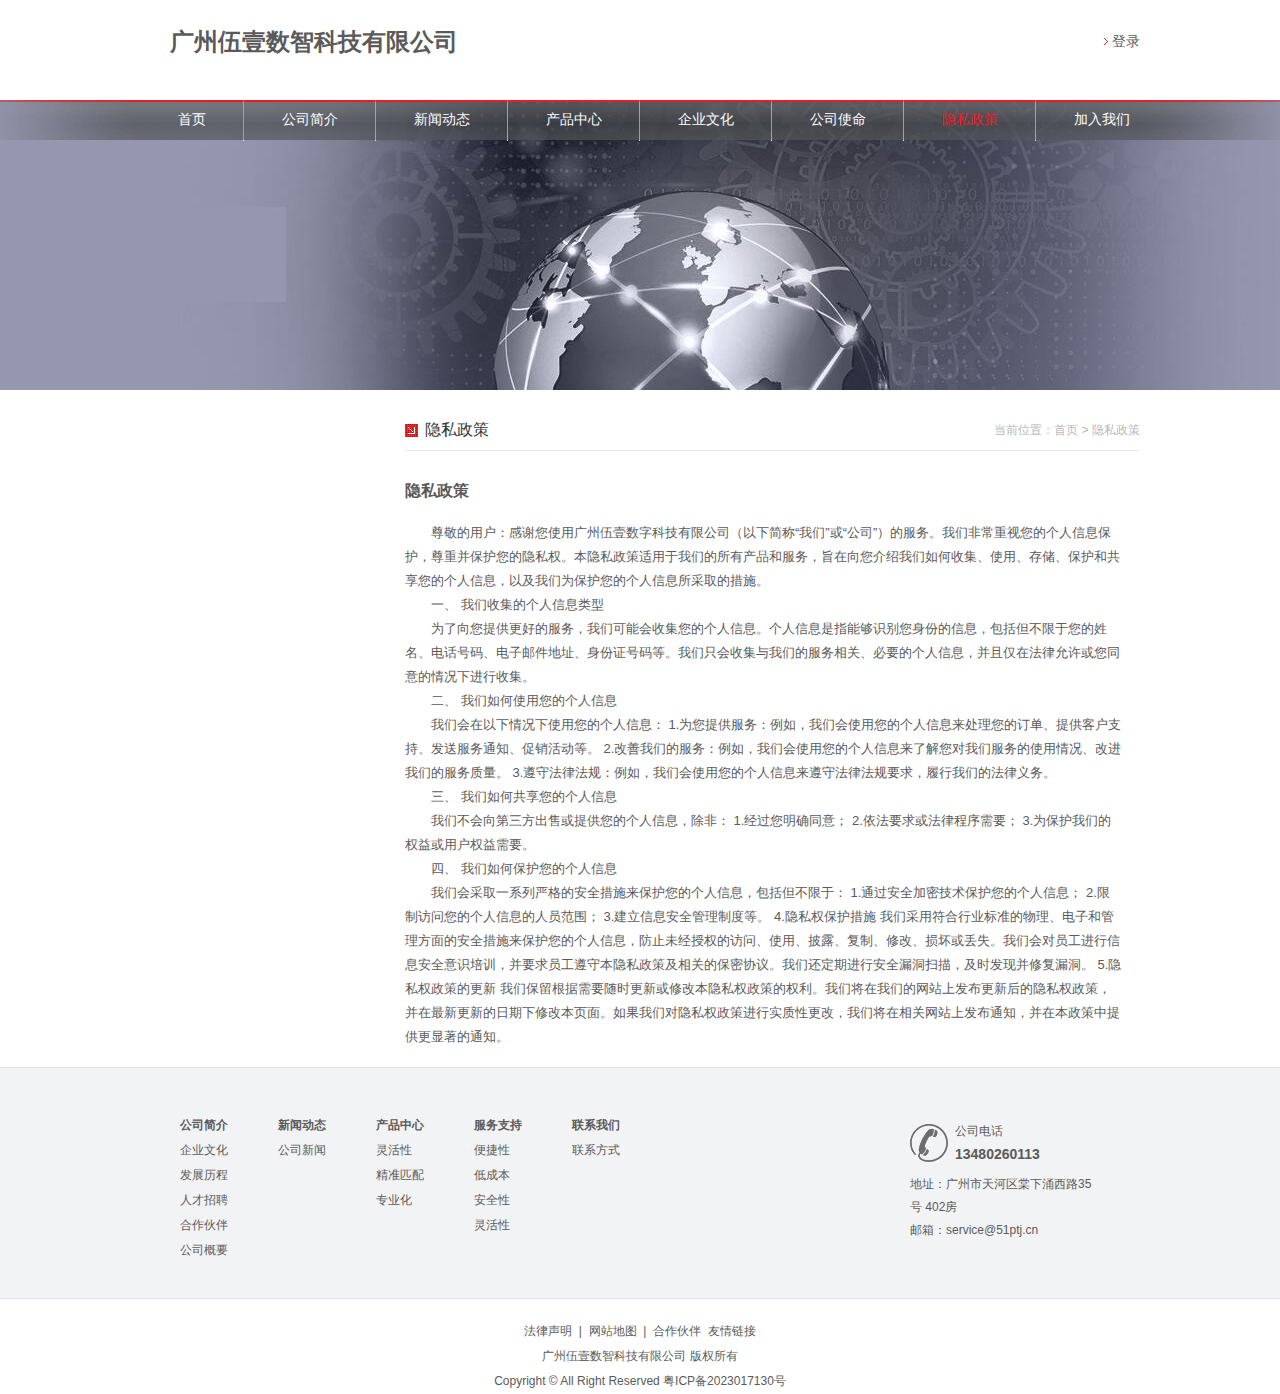
<file: yinsizhengce.html>
<!DOCTYPE html PUBLIC "-//W3C//DTD XHTML 1.0 Transitional//EN" "http://www.w3.org/TR/xhtml1/DTD/xhtml1-transitional.dtd">
<html xmlns="http://www.w3.org/1999/xhtml">
<head>
<meta http-equiv="Content-Type" content="text/html; charset=utf-8" />
<title>隐私政策</title>
<link rel="stylesheet" href="css/style.css" type="text/css">
</head>

<body>
<div id="header">
    <a href="index.html">
		<h1>广州伍壹数智科技有限公司</h1>
	</a>
    <span><a href="#">登录</a></span>
</div>
<div id="list_banner">
    <div class="top">
       <ul>
		<li><a href="index.html">首页</a></li>
		<li><a href="jianjie.html">公司简介</a></li>
		<li><a href="list.html">新闻动态</a></li>
		<li><a href="chanpin.html">产品中心</a></li>
		<li><a href="qiye.html">企业文化</a></li>
		<li><a href="gongsishiming.html">公司使命</a></li>
		<li><a class="current" href="yinsizhengce.html">隐私政策</a></li>
		<li class="special"><a href="jiaruwomen.html">加入我们</a></li>
       </ul>
    </div>
</div>
<div id="list_con">
	<div class="con_l_r">
    	<div class="top">
        	<p class="p_l">隐私政策</p>
            <p class="p_r"><span>当前位置：<a href="index.html">首页</a> > <a href="#">隐私政策</a></p>
        </div>
        <div class="del_mid">
        	<dl>
        		<dt>隐私政策</dt>
        		<dd>尊敬的用户：感谢您使用广州伍壹数字科技有限公司（以下简称“我们”或“公司”）的服务。我们非常重视您的个人信息保护，尊重并保护您的隐私权。本隐私政策适用于我们的所有产品和服务，旨在向您介绍我们如何收集、使用、存储、保护和共享您的个人信息，以及我们为保护您的个人信息所采取的措施。</dd>
				<dd>一、 我们收集的个人信息类型</dd>
				<dd>为了向您提供更好的服务，我们可能会收集您的个人信息。个人信息是指能够识别您身份的信息，包括但不限于您的姓名、电话号码、电子邮件地址、身份证号码等。我们只会收集与我们的服务相关、必要的个人信息，并且仅在法律允许或您同意的情况下进行收集。</dd>
				<dd>二、 我们如何使用您的个人信息</dd>
				<dd>我们会在以下情况下使用您的个人信息：
					1.为您提供服务：例如，我们会使用您的个人信息来处理您的订单、提供客户支持、发送服务通知、促销活动等。
					2.改善我们的服务：例如，我们会使用您的个人信息来了解您对我们服务的使用情况、改进我们的服务质量。
					3.遵守法律法规：例如，我们会使用您的个人信息来遵守法律法规要求，履行我们的法律义务。</dd>
				<dd>三、 我们如何共享您的个人信息</dd>
				<dd>我们不会向第三方出售或提供您的个人信息，除非：
					1.经过您明确同意；
					2.依法要求或法律程序需要；
					3.为保护我们的权益或用户权益需要。</dd>
				<dd>四、 我们如何保护您的个人信息</dd>
				<dd>我们会采取一系列严格的安全措施来保护您的个人信息，包括但不限于：
					1.通过安全加密技术保护您的个人信息；
					2.限制访问您的个人信息的人员范围；
					3.建立信息安全管理制度等。
					4.隐私权保护措施
					我们采用符合行业标准的物理、电子和管理方面的安全措施来保护您的个人信息，防止未经授权的访问、使用、披露、复制、修改、损坏或丢失。我们会对员工进行信息安全意识培训，并要求员工遵守本隐私政策及相关的保密协议。我们还定期进行安全漏洞扫描，及时发现并修复漏洞。
					5.隐私权政策的更新
					我们保留根据需要随时更新或修改本隐私权政策的权利。我们将在我们的网站上发布更新后的隐私权政策，并在最新更新的日期下修改本页面。如果我们对隐私权政策进行实质性更改，我们将在相关网站上发布通知，并在本政策中提供更显著的通知。</dd>
        	</dl>
        </div>
        </div>
    </div>
</div>
<div id="bottom">
	<div class="bottom_in">
    	<div class="bottom_l">
       	  <dl>
        		<dt>公司简介</dt>
        		<dd><a href="#">企业文化</a></dd>
        		<dd><a href="#">发展历程</a></dd>
        		<dd><a href="#">人才招聘</a></dd>
        		<dd><a href="#">合作伙伴</a></dd>
        		<dd><a href="#">公司概要</a></dd>
        	</dl>
       	  <dl>
        		<dt>新闻动态</dt>
        		<dd><a href="#">公司新闻</a></dd>
        	</dl>
       	  <dl>
        		<dt>产品中心</dt>
        		<dd><a href="#">灵活性</a></dd>
        		<dd><a href="#">精准匹配</a></dd>
        		<dd><a href="#">专业化</a></dd>
        	</dl>
       	  <dl>
        		<dt>服务支持</dt>
        		<dd><a href="#">便捷性</a></dd>
        		<dd><a href="#">低成本</a></dd>
        		<dd><a href="#">安全性</a></dd>
        		<dd><a href="#">灵活性</a></dd>
        	</dl>
       	  <!-- <dl>
        		<dt>柴油机知识</dt>
        		<dd><a href="#">柴油机历史</a></dd>
        		<dd><a href="#">特点和结构</a></dd>
        		<dd><a href="#">排放法规</a></dd>
        	</dl> -->
       	  <dl>
        		<dt>联系我们</dt>
        		<dd><a href="#">联系方式</a></dd>
        	</dl>
      </div>
    	<div class="bottom_r">
        	<dl>
				<dt>公司电话<br/>
				<strong>13480260113</strong>
				</dt>
				<dd>地址：广州市天河区棠下涌西路35号
				402房
				</dd>
				<dd>邮箱：service@51ptj.cn</dd>
			</dl>
        </div>
    </div>
</div>
<div id="footer">
	<p class="p01"><a href="#">法律声明</a>&nbsp;&nbsp;|&nbsp;&nbsp;<a href="#">网站地图</a>&nbsp;&nbsp;|&nbsp;&nbsp;<a href="#">合作伙伴</a>&nbsp;&nbsp;<a href="#">友情链接</a></p>
	<p>广州伍壹数智科技有限公司 版权所有</p>
	<p>Copyright © All Right Reserved <a targat="_blank" href="https://beian.miit.gov.cn/">粤ICP备2023017130号</a></p>
</div>

</body>
</html>
</file>
<file: css/style.css>
@charset "utf-8";
/* CSS Document */
body,p,a,ol,ul,li,dl,dt,dd,h1,h2,h3,h4,input,textarea,img{padding:0; margin:0; border:0; list-style:none;}
body{font-size: 12px;line-height: 23px;color: #5A5A5A;font-family: Arial,"微软雅黑";}
a{text-decoration: none;color: #5A5A5A;}
a:hover{color:#ed1c24}

/* header */
#header{width: 1000px;height: 100px;margin: 0 auto;}
#header h1{margin: 30px 0 20px 30px;float:left}
#header span{margin-top: 30px;float:right; display:block;background: url(../images/dl_bg.png) no-repeat left center;padding-left: 8px; font-size:14px}
/* mainbox */
#mainbox{background: url(../images/banner.jpg) center;height: 512px;position: relative;}
#mainbox .top{background: url(../images/mainnav_bg.png) no-repeat top center;height: 41px;position: absolute;width: 100%;top:-1px}
#mainbox ul{width: 1000px;height: 41px;margin: 0 auto;line-height: 41px;}
#mainbox ul li{ float:left;padding: 0 38px;background: url(../images/nav_bg.png) no-repeat right center;}
#mainbox ul .special{padding-right: 0;background: none;}
#mainbox ul a{color:#fff;font-size:14px;}
#mainbox ul .current{color:#ed1c24}
#mainbox ul a:hover{color:#ed1c24}
#mainbox img{position: absolute;}
#mainbox .img_l{left:140px;top: 230px;}
#mainbox .img_r{right:140px;top: 230px;}

/* downbox */
#downbox{width: 1000px;height: 185px;margin: 0 auto;margin-top: 33px;}
#downbox .h3{height: 33px; display:inline-block; font-weight: bold;font-size:16px}
#downbox .h3:hover{color: #5A5A5A;}
#downbox i{font-weight: normal;font-size:14px;}
.downbox_ul{width: auto;height: 152px;}
#downbox .downbox_ul .al{ float:left;height: 152px;margin-top: 40px;margin-right: 30px;}
.downbox_ul ul li{ float:left;margin-right: 20px;width: 235px;border-bottom: 1px solid red;}
.downbox_ul ul{ float:left}
#downbox .downbox_ul .ar{ float:right;height: 152px;margin-top: 40px;}

/* news */
.news{width: 991px;height: 257px; margin:0 auto;margin-top: 40px;}
.news .h3{height: 33px; display:inline-block; font-weight: bold;font-size:16px}
.news .h3:hover{color: #5A5A5A;}
.news i{font-weight: normal;font-size:14px;}
.news li{float:left;height: 194px;}
.news .top{width: 235px;}
.news .mid{width: 480px;margin: 0 20px;}
.news .mid a{font-size:14px}
.news .special{height: 60px;border-bottom: 1px dotted #ccc;margin-bottom: 15px;}
.news .special dt a{font-size:16px;}
.news .special dd a{font-size:12px;}
.news .down{width: 236px;}
/* bottom */
#bottom{background: #f2f3f5;border-bottom: 1px solid #e2e2ea;border-top: 1px solid #e2e2ea;height: 230px;}
.bottom_in{width:920px;height: 185px;margin: 0 auto;margin-top: 45px;}
.bottom_l{width: 700px;height: 185px;float:left;line-height:25px ;}
.bottom_l dl{ float:left;margin-right: 50px;}
.bottom_l dt{font-weight:bold}
.bottom_r{width: 190px;height: 185px;float:right;}
.bottom_r dt{height: 53px;background: url(../images/footer_r.png) no-repeat left center;padding-left: 45px;padding-top: 7px;}
.bottom_r strong{font-size:14px}
/* footer */
#footer p{text-align: center;line-height: 25px;}
#footer .p01{margin-top: 20px;}



/* -----------------------------------------------------list page----------------------------------------------------------------- */


/* list_banner */
#list_banner{background: url(../images/list_banner.jpg) center;height: 290px;position: relative;}
#list_banner .top{background: url(../images/mainnav_bg.png) no-repeat top center;height: 41px;position: absolute;width: 100%;top:-1px}
#list_banner ul{width: 1000px;height: 41px;margin: 0 auto;line-height: 41px;}
#list_banner ul li{ float:left;padding: 0 38px;background: url(../images/nav_bg.png) no-repeat right center;}
#list_banner ul .special{padding-right: 0;background: none;}
#list_banner ul a{color:#fff;font-size:14px;}
#list_banner ul .current{color:#ed1c24}
#list_banner ul a:hover{color:#ed1c24}
#list_banner ul .current{color:#ed1c24}

/* list_con */
#list_con{width: 1000px;margin: 0 auto;margin-top: 20px; overflow:hidden}
.con_l_l{width: 228px;height: 475px; float:left}
.con_l_r{width: 735px;; float:right}
.con_l_l .top{width: 208px;height: 39px;border: 1px solid #e2e2ea;border-top: 3px solid #ed1c24;border-bottom: none;padding-left: 18px;line-height: 39px;}
.con_l_l .top b{ display:inline-block;font-size:16px}
.con_l_l .top span{ color:#ed1c24;}
.con_l_l .down{width: 196px;height: 34px;border: 1px solid #e2e2ea;line-height: 34px;font-size:16px;background: url(../images/con_l_lbg.png) no-repeat 17px center;padding-left: 30px;}
.con_l_l .down a{color:#ed1c24;}
.con_l_r .top{height: 40px;text-align: center;line-height: 40px;border-bottom: 1px solid #e6e6ed;}
.con_l_r .top .p_l{font-size:16px;float:left; color:#333;background: url(../images/conl_l_l.png) no-repeat left center;padding-left: 20px;}
.con_l_r .top .p_r{float:right; color:#333}
.con_l_r .top .p_r a{color:#b8b8b8}
.con_l_r .top  span{color:#b8b8b8}
.con_l_r .mid{height: 300px;}
.con_l_r .mid_t_r{background:url(../images/PicShow.jpg) no-repeat left center;width: 156px;height: 110px;border: 1px solid #e4e4e4;margin-right: 13px;}
.con_l_r li{border-bottom: 1px dotted #e2e2e2;line-height: 36px;height: 38px;}
.con_l_r .li01{height: 120px;padding-top: 10px;}
.con_l_r .li01 dl{width: 352px; float:left}
.con_l_r .li01 dt{font-weight: bold;background:url(../images/new.png) no-repeat right center ;}
.con_l_r .li01 dd{ background: url(../images/detail_l.png) no-repeat left top;width: 63px;height: 20px;}
.con_l_r .li01 dd .span01{ float:left;background: url(../images/detail_l.png);width: 3px;height: 20px;}
.con_l_r .li01 dd a{ color:#fff;display:block;background: #ed1c24 ;width: 57px;height: 20px;line-height: 20px;text-align: center; float:left}
.con_l_r .li01 dd .span02{ float:left;background: url(../images/detail_r.png);width: 3px;height: 20px;}
.con_l_r .li01 dd a:hover{color:#fff}
.con_l_r li a{ float:left;color:#777}
.con_l_r li .ell{ overflow:hidden;text-overflow: ellipsis;white-space: nowrap; width: 670px}

.con_l_r li a:hover{color:#ed1c24}
.con_l_r li span{ float:right; color:#777}

.con_l_r .down{width: 420px;height: 30px;margin-top: 0 auto;margin-top: 20px;}
.con_l_r .down li{padding: 0 17px;border: 1px solid #e1e1e1;height: 28px; float:left;margin-right: 7px;line-height: 28px;}
.con_l_r .down .li02{ color:#fff;background: red;}

/* jianjie_con */

/*------------------------------------------------------ detail page------------------------------------------------------------------ */
.con_l_r .del_mid{padding-right: 18px;padding-bottom: 18px; line-height: 24px;font-size:13px}
.con_l_r .del_mid dt{ font-weight: bold; font-size:16px;line-height: 60px;margin-top: 10px;}
.con_l_r .del_mid dd{text-indent: 2em;}
.con_l_r .del_mid .img{text-align: center;}
.con_l_r .dl02{margin-top: 25px;margin-bottom: 40px;}
</file>
